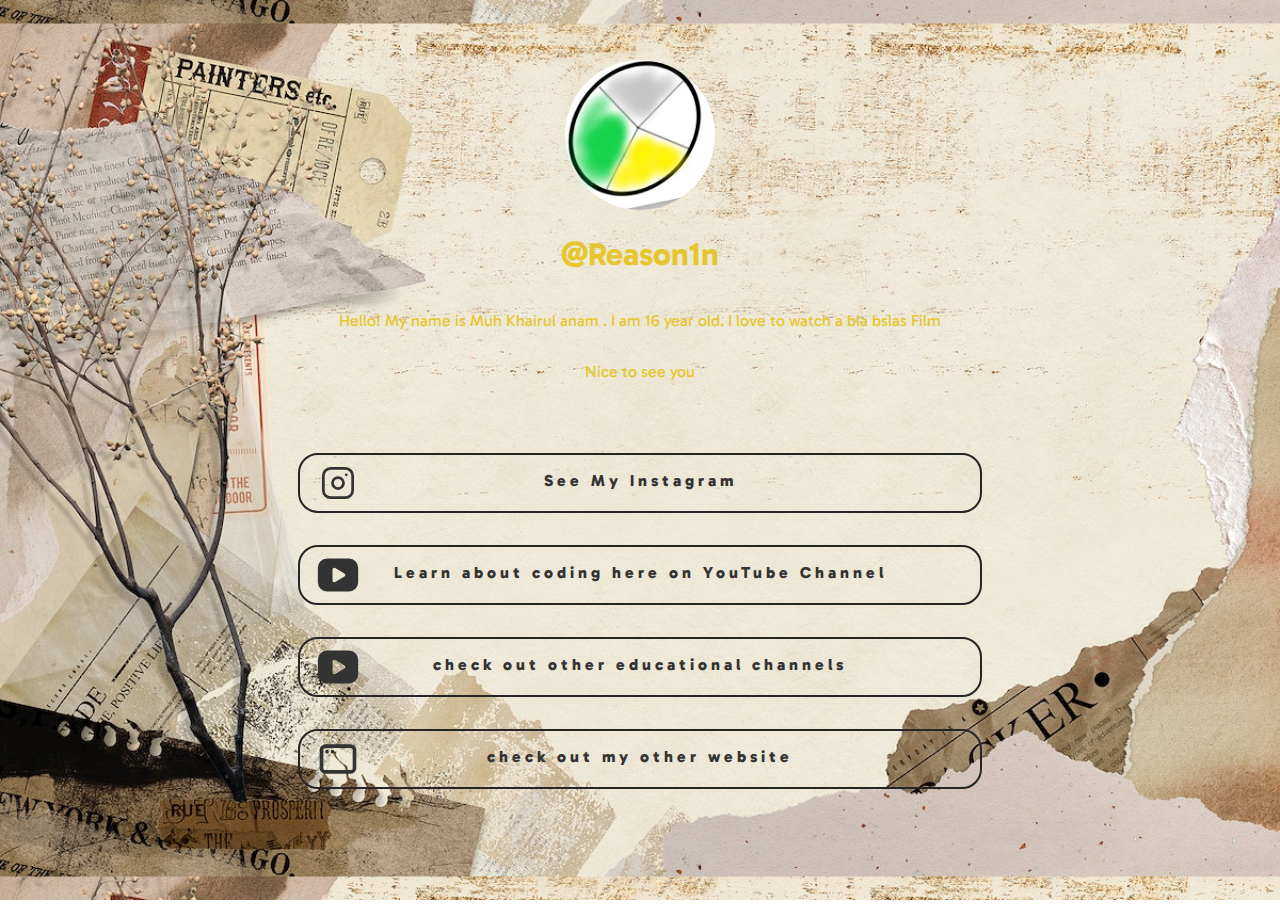
<file: index.html>
<!DOCTYPE html>
<html lang="en">
<head>
    <meta charset="UTF-8">
    <meta name="viewport" content="width=device-width, initial-scale=1.0">
    <title>Share my link to others -</title>

    <link rel="stylesheet" href="style.css">
</head>
<body>

    <div class="container">

      <!--Container for profile picture-->
      <div class="img-container">
         <img src="asset/lil test.jpg" alt="">
      </div>

      <!--Container for heading and description-->
      <div class="title-container">
      
      <h1>@Reason1n</h1>
      <p>Hello! My name is Muh Khairul anam . I am 16 year old. I love to watch a bla bslas Film </p>
        <p> Nice to see you</p>
     
      </div>
  
    
      




   
   <!--Link Items-->
   
  

   <a href="https://www.instagram.com/arul.sma_abbs/" class="link-item">
      <div class="icon">
         <svg xmlns="http://www.w3.org/2000/svg" class="icon icon-tabler icon-tabler-brand-instagram" width="24" height="24" viewBox="0 0 24 24" stroke-width="1.5" stroke="currentColor" fill="none" stroke-linecap="round" stroke-linejoin="round">
            <path stroke="none" d="M0 0h24v24H0z" fill="none"></path>
            <path d="M4 4m0 4a4 4 0 0 1 4 -4h8a4 4 0 0 1 4 4v8a4 4 0 0 1 -4 4h-8a4 4 0 0 1 -4 -4z"></path>
            <path d="M12 12m-3 0a3 3 0 1 0 6 0a3 3 0 1 0 -6 0"></path>
            <path d="M16.5 7.5l0 .01"></path>
         </svg>
      </div>
      <p>See My Instagram</p>
      <div class="hidden-button"></div>
   </a>

   <a href="https://www.youtube.com/@sandhikagalihWPU" class="link-item">
      <div class="icon">
         <svg xmlns="http://www.w3.org/2000/svg" class="icon icon-tabler icon-tabler-brand-youtube-filled" width="24" height="24" viewBox="0 0 24 24" stroke-width="2" stroke="currentColor" fill="none" stroke-linecap="round" stroke-linejoin="round">
            <path stroke="none" d="M0 0h24v24H0z" fill="none"></path>
            <path d="M18 3a5 5 0 0 1 5 5v8a5 5 0 0 1 -5 5h-12a5 5 0 0 1 -5 -5v-8a5 5 0 0 1 5 -5zm-9 6v6a1 1 0 0 0 1.514 .857l5 -3a1 1 0 0 0 0 -1.714l-5 -3a1 1 0 0 0 -1.514 .857z" stroke-width="0" fill="currentColor"></path>
         </svg>
      </div>
      <p>Learn about coding here on YouTube Channel</p>
      <div class="hidden-button"></div>
   </a>
   <a href="https://www.youtube.com/@Fireship" class="link-item">
      <div class="icon">
         <svg xmlns="http://www.w3.org/2000/svg" class="icon icon-tabler icon-tabler-brand-youtube-filled" width="24" height="24" viewBox="0 0 24 24" stroke-width="2" stroke="currentColor" fill="none" stroke-linecap="round" stroke-linejoin="round">
            <path stroke="none" d="M0 0h24v24H0z" fill="none"></path>
            <path d="M18 3a5 5 0 0 1 5 5v8a5 5 0 0 1 -5 5h-12a5 5 0 0 1 -5 -5v-8a5 5 0 0 1 5 -5zm-9 6v6a1 1 0 0 0 1.514 .857l5 -3a1 1 0 0 0 0 -1.714l-5 -3a1 1 0 0 0 -1.514 .857z" stroke-width="0" fill="currentColor"></path>
         </svg>
      </div>
      <p>check out other educational channels </p>
      <div class="hidden-button"></div>
   </a>
   <a href="racing.html" class="link-item">
      <div class="icon">
         <svg xmlns="http://www.w3.org/2000/svg" class="icon icon-tabler icon-tabler-app-window" width="24" height="24" viewBox="0 0 24 24" stroke-width="2" stroke="currentColor" fill="none" stroke-linecap="round" stroke-linejoin="round">
            <path stroke="none" d="M0 0h24v24H0z" fill="none"></path>
            <path d="M3 5m0 2a2 2 0 0 1 2 -2h14a2 2 0 0 1 2 2v10a2 2 0 0 1 -2 2h-14a2 2 0 0 1 -2 -2z"></path>
            <path d="M6 8h.01"></path>
            <path d="M9 8h.01"></path>
         </svg>
      </div>
      <p>check out my other website</p>
      <div class="hidden-button"></div>
   </a>


 </div>
</body>
</html>
</file>
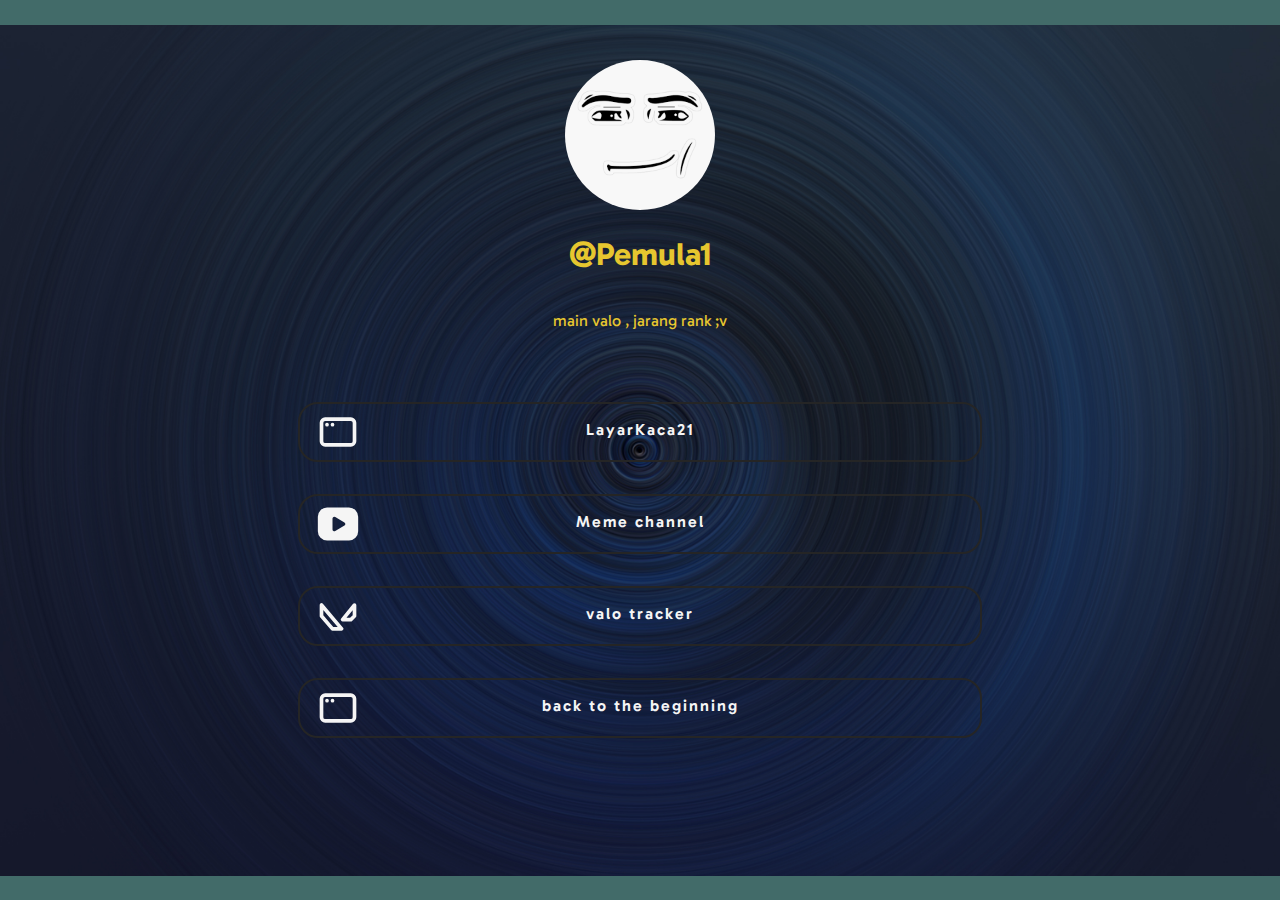
<file: racing.html>
<!DOCTYPE html>
<html lang="en">
<head>
    <meta charset="UTF-8">
    <meta name="viewport" content="width=device-width, initial-scale=1.0">
    <title>Share my link to others -</title>

    <link rel="stylesheet" href="styleRace.css">
</head>
<body>

    <div class="container">

      <!--Container for profile picture-->
      <div class="img-container">
         <img src="asset/face.png" alt="">
      </div>

      <!--Container for heading and description-->
      <div class="title-container">
      
      <h1>@Pemula1</h1>
      <p>main valo , jarang rank ;v</p>
        
     
      </div>
  
    
      




   
   <!--Link Items-->
   
  

   <a href="https://tv.lk21official.wiki/" class="link-item">
      <div class="icon">
         <svg xmlns="http://www.w3.org/2000/svg" class="icon icon-tabler icon-tabler-app-window" width="24" height="24" viewBox="0 0 24 24" stroke-width="2" stroke="currentColor" fill="none" stroke-linecap="round" stroke-linejoin="round">
            <path stroke="none" d="M0 0h24v24H0z" fill="none"></path>
            <path d="M3 5m0 2a2 2 0 0 1 2 -2h14a2 2 0 0 1 2 2v10a2 2 0 0 1 -2 2h-14a2 2 0 0 1 -2 -2z"></path>
            <path d="M6 8h.01"></path>
            <path d="M9 8h.01"></path>
         </svg>
      </div>
      <p>LayarKaca21</p>
      <div class="hidden-button"></div>
   </a>

   <a href="https://www.youtube.com/@LIMC" class="link-item">
      <div class="icon">
         <svg xmlns="http://www.w3.org/2000/svg" class="icon icon-tabler icon-tabler-brand-youtube-filled" width="24" height="24" viewBox="0 0 24 24" stroke-width="2" stroke="currentColor" fill="none" stroke-linecap="round" stroke-linejoin="round">
            <path stroke="none" d="M0 0h24v24H0z" fill="none"></path>
            <path d="M18 3a5 5 0 0 1 5 5v8a5 5 0 0 1 -5 5h-12a5 5 0 0 1 -5 -5v-8a5 5 0 0 1 5 -5zm-9 6v6a1 1 0 0 0 1.514 .857l5 -3a1 1 0 0 0 0 -1.714l-5 -3a1 1 0 0 0 -1.514 .857z" stroke-width="0" fill="currentColor"></path>
         </svg>
      </div>
      <p>Meme channel</p>
      <div class="hidden-button"></div>
   </a>

   <a href="https://tracker.gg/valorant/profile/riot/Reason1n%23krem/overview" class="link-item">
      <div class="icon">
         <svg xmlns="http://www.w3.org/2000/svg" class="icon icon-tabler icon-tabler-brand-valorant" width="24" height="24" viewBox="0 0 24 24" stroke-width="2" stroke="currentColor" fill="none" stroke-linecap="round" stroke-linejoin="round">
            <path stroke="none" d="M0 0h24v24H0z" fill="none"></path>
            <path d="M14.5 14h4.5l2 -2v-6z"></path>
            <path d="M9 19h5l-11 -13v6z"></path>
         </svg>
      </div>
      <p>valo tracker</p>
      <div class="hidden-button"></div>

   </a>
   <a href="index.html" class="link-item">
      <div class="icon">
         <svg xmlns="http://www.w3.org/2000/svg" class="icon icon-tabler icon-tabler-app-window" width="24" height="24" viewBox="0 0 24 24" stroke-width="2" stroke="currentColor" fill="none" stroke-linecap="round" stroke-linejoin="round">
            <path stroke="none" d="M0 0h24v24H0z" fill="none"></path>
            <path d="M3 5m0 2a2 2 0 0 1 2 -2h14a2 2 0 0 1 2 2v10a2 2 0 0 1 -2 2h-14a2 2 0 0 1 -2 -2z"></path>
            <path d="M6 8h.01"></path>
            <path d="M9 8h.01"></path>
         </svg>
      </div>
      <p>back to the beginning</p>
      <div class="hidden-button"></div>
   </a>



 </div>
</body>
</html>
</file>
<file: style.css>
/* Meng-import font dari google font */
@import url('https://fonts.googleapis.com/css2?family=Gabarito:wght@400;500;600;700;800;900&display=swap');

body {
    font-family: 'Gabarito', cursive;
    width: 100vw;
    height: 100vh;
    padding: 0;
    margin: 0;
    overflow-x: hidden;

    /* Jika ingin menggunakan warna sebagai background element */
    /* Gunakan properti background-color */
    


    /* Jika ingin menggunakan gambar sebagai Background */
    /* Gunakan properti background-image */
    background-image: url(asset/P.jpg);
    background-size: contain;
    background-attachment: fixed;
    background-repeat: repeat;
    background-position: center; 

    /* Mengatur tata Letak element dengan Flexbox
    /* Posisi Element: tengah */
    display: flex;
    align-items: center;
    flex-direction: column;
}



/* Set the Container Style */
.container {
/* Set width of the container */
width: 91%;
max-width: 680px;
margin: 10px;
padding: 50px 0px 100px 0px;
/* Mengatur tata letak element dengan Flexbox */
/* Posisi Element: tengah */
display: flex;
flex-direction: column;
align-items: center;
}

/* Set the profile image */
.img-container img { 
    width: 150px;
    border-radius: 60%;
}


/* Set the title and description */
.title-container {
/* Tata Letak */
display: flex;
flex-direction: column;
align-items: center;
margin-bottom: 40px;
/* Warna Text Heading dan Deskripsi */
 color:#E6C62F;
}



/* Set the icon */
.icon {
    margin: 3px 8px;
    width:  44px;
    height: 44px;
}

/* coba ke tengahin dikit <p> */
.link-item p {
    margin-right: 60px;
}





/* Apa yang akan terjadi jika Mouse berada di atas element "/
/* Itulah yang disebut dengan sifat hover */

.link-item {
    height: 56px;
    width: 100%;
    position: relative;
    background-color: transparent;
    cursor: pointer;
    border: 2px solid #252525;
    margin: 16px;
    overflow: hidden;
    border-radius: 20px;
    text-decoration: none;
    color: #333;
    transition: all 0.5s ease-in-out;
    display: flex;
    justify-content: space-between;
  }
  
  .link-item {
    z-index: 1;
    font-weight: 800;
    letter-spacing: 4px;
  }
  
  .type1::after {
    content: "";
    position: absolute;
    left: 0;
    top: 0;
    transition: all 0.5s ease-in-out;
    background-color: #333;
    border-radius: 30px;
    visibility: hidden;
    height: 10px;
    width: 10px;
    z-index: -1;
  }
  
  .link-item:hover {
    box-shadow: 1px 1px 200px #252525;
    color: #fff;
    border: none;
    transition: cubic-bezier(.07, 1.41, 82, 1.41) 0.2s;
    transform: scale(1.02);

    background-color: rgb(72, 66, 66);
  }
  
  .type1:hover::after {
    visibility: visible;
    transform: scale(100) translateX(2px);
  }
</file>
<file: styleRace.css>
/* Meng-import font dari google font */
@import url('https://fonts.googleapis.com/css2?family=Gabarito:wght@400;500;600;700;800;900&display=swap');

body {
    font-family: 'Gabarito', cursive;
    width: 100vw;
    height: 100vh;
    padding: 0;
    margin: 0;
    overflow-x: hidden;

    /* Jika ingin menggunakan warna sebagai background element */
    /* Gunakan properti background-color */
    background-color:#426b69;


    /* Jika ingin menggunakan gambar sebagai Background */
    /* Gunakan properti background-image */
    background-image: url(asset/back.jpg);
    background-size: contain;
    background-attachment: fixed;
    background-repeat: no-repeat;
    background-position: center; 

    /* Mengatur tata Letak element dengan Flexbox
    /* Posisi Element: tengah */
    display: flex;
    align-items: center;
    flex-direction: column;
}



/* Set the Container Style */
.container {
/* Set width of the container */
width: 91%;
max-width: 680px;
margin: 10px;
padding: 50px 0px 100px 0px;
/* Mengatur tata letak element dengan Flexbox */
/* Posisi Element: tengah */
display: flex;
flex-direction: column;
align-items: center;
}

/* Set the profile image */
.img-container img { 
    width: 150px;
    border-radius: 60%;
}


/* Set the title and description */
.title-container {
/* Tata Letak */
display: flex;
flex-direction: column;
align-items: center;
margin-bottom: 40px;
/* Warna Text Heading dan Deskripsi */
 color:#E6C62F;
}



/* Set the icon */
.icon {
    margin: 3px 8px;
    width:  44px;
    height: 44px;
}

/* coba ke tengahin dikit <p> */
.link-item p {
    margin-right: 60px;
}





/* Apa yang akan terjadi jika Mouse berada di atas element "/
/* Itulah yang disebut dengan sifat hover */

.link-item {
    height: 56px;
    width: 100%;
    position: relative;
    background-color: transparent;
    cursor: pointer;
    border: 2px solid #252525;
    margin: 16px;
    overflow: hidden;
    border-radius: 20px;
    text-decoration: none;
    color:whitesmoke;
    transition: all 0.5s ease-in-out;
    display: flex;
    justify-content: space-between;
  }
  
  .link-item {
    z-index: 1;
    font-weight: 600;
    letter-spacing: 2px;
  }
  
  .type1::after {
    content: "";
    position: absolute;
    left: 0;
    top: 0;
    transition: all 0.5s ease-in-out;
    background-color: #333;
    border-radius: 30px;
    visibility: hidden;
    height: 10px;
    width: 10px;
    z-index: -1;
  }
  
  .link-item:hover {
    box-shadow: 1px 1px 200px #252525;
    color: #fff;
    border: none;
    transition: cubic-bezier(.07, 1.41, 82, 1.41) 0.2s;
    transform: scale(1.02);

    background-color: rgb(83, 82, 82);
  }
  
  .type1:hover::after {
    visibility: visible;
    transform: scale(100) translateX(2px);
  }
</file>
